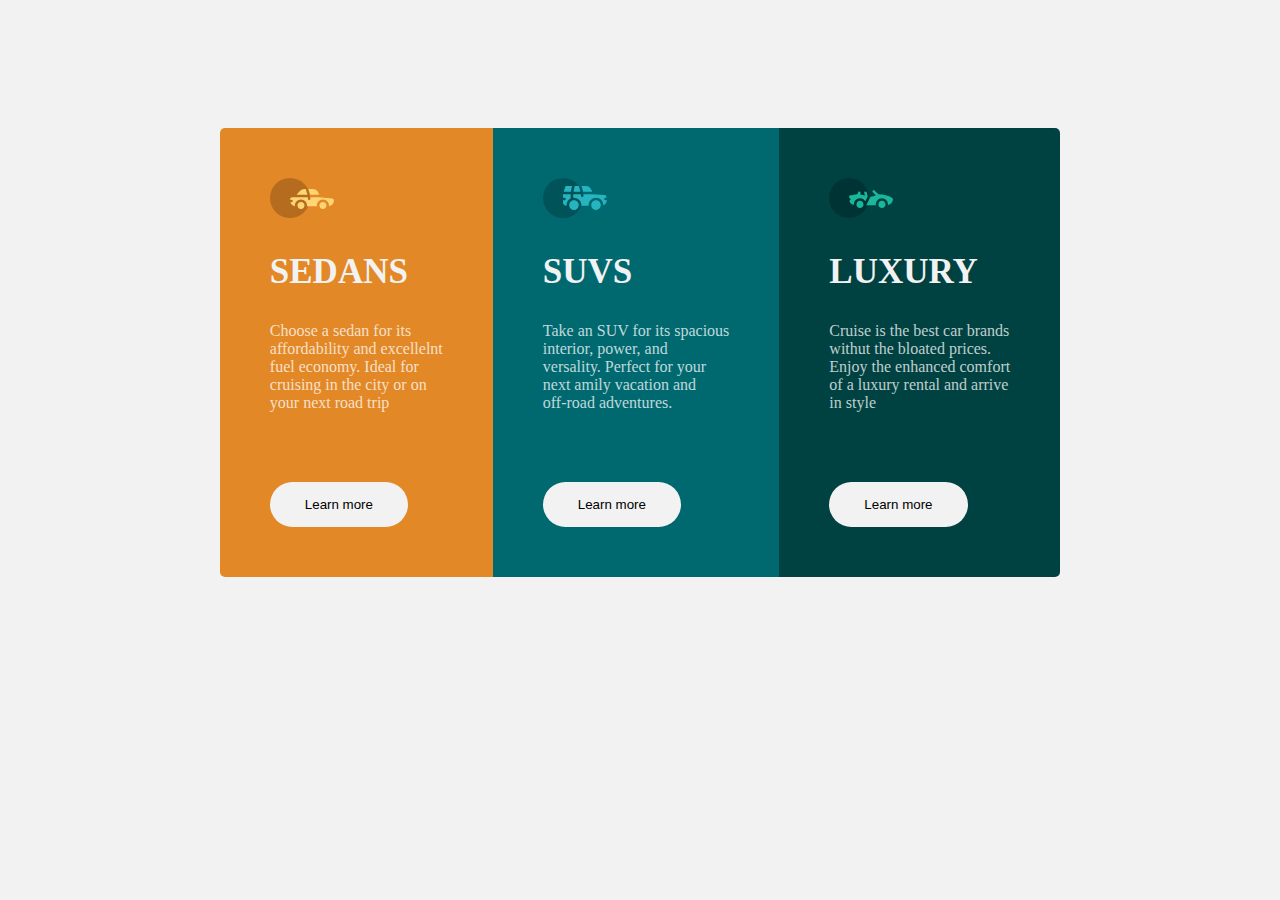
<file: index.html>
<!DOCTYPE html>
<html lang="en">
<head>
    <meta charset="UTF-8">
    <meta http-equiv="X-UA-Compatible" content="IE=edge">
    <meta name="viewport" content="width=device-width, initial-scale=1.0">
    <link rel="stylesheet" type="text/css" href="style.css">
    <link rel="preconnect" href="https://fonts.googleapis.com">
<link rel="preconnect" href="https://fonts.gstatic.com" crossorigin>
<link href="https://fonts.googleapis.com/css2?family=Big+Shoulders+Display:wght@100;400&display=swap">
    <title>Flexbox1</title>
</head>
<body>
    <main>
        <div class="sedan">
            <img src="icon-sedans.svg">
            <h2>SEDANS</h2>
            <p>Choose a sedan for its <br> affordability and excellelnt <br> fuel economy. Ideal for <br> cruising in the city or on <br> your next road trip</p>
            <button>Learn more</button>
        </div>
        <div class="suvs">
            <img src="icon-suvs.svg">
            <h2>SUVS</h2>
            <p>Take an SUV for its spacious <br> interior, power, and <br> versality. Perfect for your <br> next amily vacation and <br> off-road adventures.</p>
            <button>Learn more</button>
        </div>
        <div class="luxury">
            <img src="icon-luxury.svg">
            <h2>LUXURY</h2>
            <p>Cruise is the best car brands <br> withut the bloated prices.<br> Enjoy the enhanced comfort <br> of a luxury rental and arrive <br> in style</p>
            <button>Learn more</button>
        </div>
    </main>    
</body>
</html>
</file>
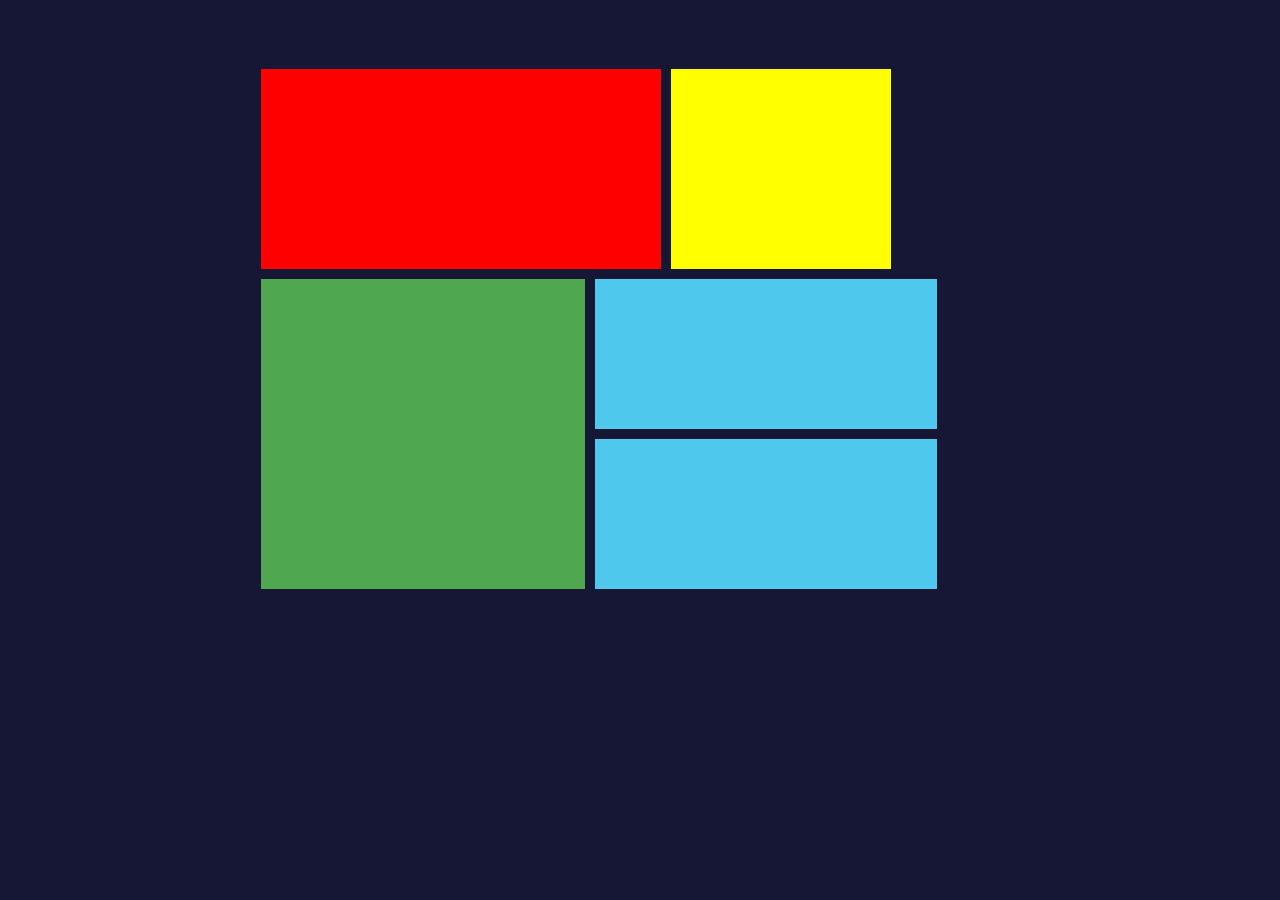
<file: grid.html>
<!DOCTYPE html>
<html lang="en">
<head>
    <meta charset="UTF-8">
    <meta http-equiv="X-UA-Compatible" content="IE=edge">
    <meta name="viewport" content="width=device-width, initial-scale=1.0">
    <title>Flexbox-2</title>
    <link rel="stylesheet" type="text/css" href="grid.css">
</head>
<body>
    <main>
        <div class="top">
            <div class="red">
                
            </div>
            <div class="yellow">

            </div>
        </div>
        <div class="bottom">
            <div class="green">

            </div>
            <div class="blue">
                <div class="blue1">

                </div>
                <div class="blue2">

                </div>
            </div>
        </div>
    </main>
</body>
</html>
</file>
<file: style.css>
*{
    margin: 0;
}

body{
    background-color: hsl(0, 0%, 95%);
    


}

p{
    color: hsla(0, 0%, 100%, 0.75);
    font-family: 'Big Shoulders Display', cursive;
    
}

h2{
    color: hsl(0, 0%, 95%);
    font-family: 'Big Shoulders Display', cursive;
    font-size: 35px;
    
}
    


button{
    background-color: hsl(0, 0%, 95%);
    padding: 15px 35px;
    border-radius: 40px;
    border-style: none;
}

main{
    display: flex;
    justify-content: center;
    margin: 10%;
    
    
}

.sedan{
    background-color: hsl(31, 77%, 52%);
    padding: 50px;
    border-radius: 5px 0 0 5px;
}

.sedan h2{
    padding: 30px 0;
}

.sedan p{
    padding-bottom: 70px;

}

.suvs{
    background-color: hsl(184, 100%, 22%);
    padding: 50px;
    
    
}

.suvs h2{
    padding: 30px 0;
}

.suvs p{
    padding-bottom: 70px;
}

.luxury{
    background-color: hsl(179, 100%, 13%);
    padding: 50px;
    border-radius: 0 5px 5px 0;
}

.luxury h2{
    padding: 30px 0;
}

.luxury p{
    padding-bottom: 70px;
}

@media only screen and (min-width: 768px){
    width: 375px;
}
</file>
<file: grid.css>
*{
    margin: 0;
}

body{
    background-color: rgb(22, 22, 53);
}

main{
    margin:5% 20%;
    width: 50%;
    
    


}
.top{
    display: flex;
    justify-content: center;
    
}
.red{
    background-color: red;
    padding: 100px;
    width: 70%;
    margin: 5px;
    
}

.yellow{
    background-color: yellow;
    width: 70%;
    padding: 10px;
    margin: 5px;

}

.bottom{
    display: flex;
    
}

.green{
    background-color: rgb(79, 168, 79);
    width: 35%;
    padding: 50px;
    margin: 5px; 
}

.blue{
    display: flex;
    flex-direction: column;
}

.blue1{
    background-color: rgb(78, 200, 236);
    width: 120%;
    padding: 75px;
    margin: 5px; 
}

.blue2{
    background-color: rgb(78, 200, 236);
    width: 120%;
    padding: 75px;
    margin: 5px; 
}
</file>
